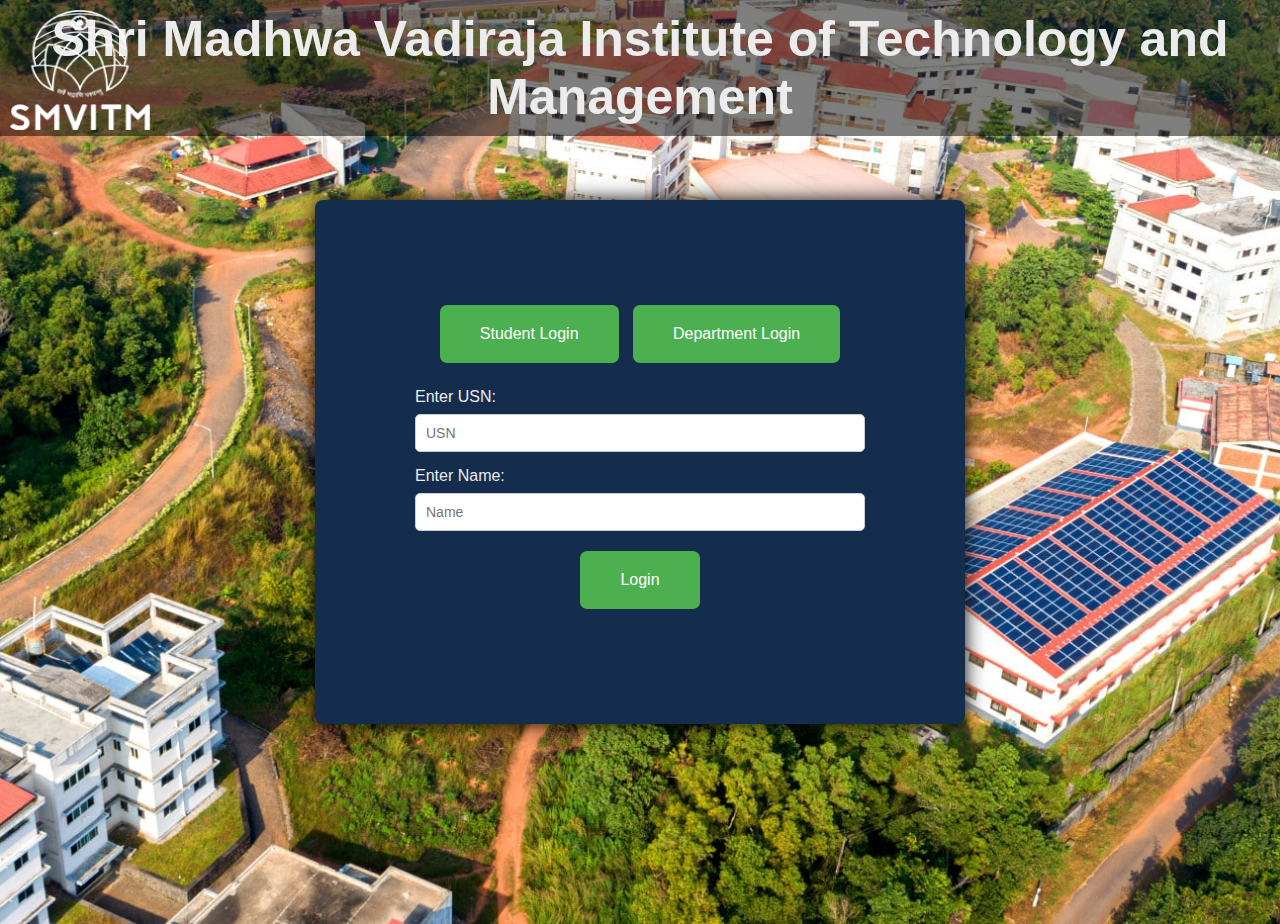
<file: Index.html>
<!DOCTYPE html>
<html lang="en">
<head>
  <meta charset="UTF-8">
  <meta name="viewport" content="width=device-width, initial-scale=1.0">
  <title>Login System</title>
  <link rel="stylesheet" href="style.css">
</head>
<body>
<header>
    <div class="head"><img src="smvlog.png" alt="SMVITM_LOGO">
      <h1>Shri Madhwa Vadiraja Institute of Technology and Management</h1>
    </div>
</header>
<div class="login-form" id="loginForm">
  <button onclick="showStudentForm()">Student Login</button>
  <button onclick="showDeptForm()">Department Login</button>

   <form id="studentForm">
    <label for="usn">Enter USN:</label>
    <input type="text" id="usn" name="usn" placeholder="USN" required>

    <label for="studentName">Enter Name:</label>
    <input type="text" id="studentName" name="studentName" placeholder="Name" required>
  </form>

   <form id="deptForm">
    <label for="userId">Enter User Id</label>
    <input type="text" id="userId" name="userId" required>

    <label for="passWord">Password</label>
    <input type="password" id="passWord" name="passWord" required>
  </form>

   <button onclick="login()">Login</button>

   <div id="message"></div>
</div>

<script>
  function showStudentForm() {
    document.getElementById('studentForm').style.display = 'block';
    document.getElementById('deptForm').style.display = 'none';
  }

  function showDeptForm() {
    document.getElementById('studentForm').style.display = 'none';
    document.getElementById('deptForm').style.display = 'block';
  }

  function login() {
    var usn = document.getElementById('usn').value;
    var studentName = document.getElementById('studentName').value;
    var userId = document.getElementById('userId').value;
    var passWord = document.getElementById('passWord').value;
    var messageElement = document.getElementById('message');

    if (usn === 'ad046' && studentName === 'shobith') {
      window.location.href = 'main-1.html';
    } else if (userId === 'raj' && passWord === '12a') {
      window.location.href = 'main-3.html';
    } else if (!usn || !studentName || !userId || !passWord) {
      messageElement.innerHTML = 'Please fill proper details';
    } else {
      messageElement.innerHTML = 'Student or faculty not found.';
    }
    showStudentForm();
  }
</script>

</body>
</html>
</file>
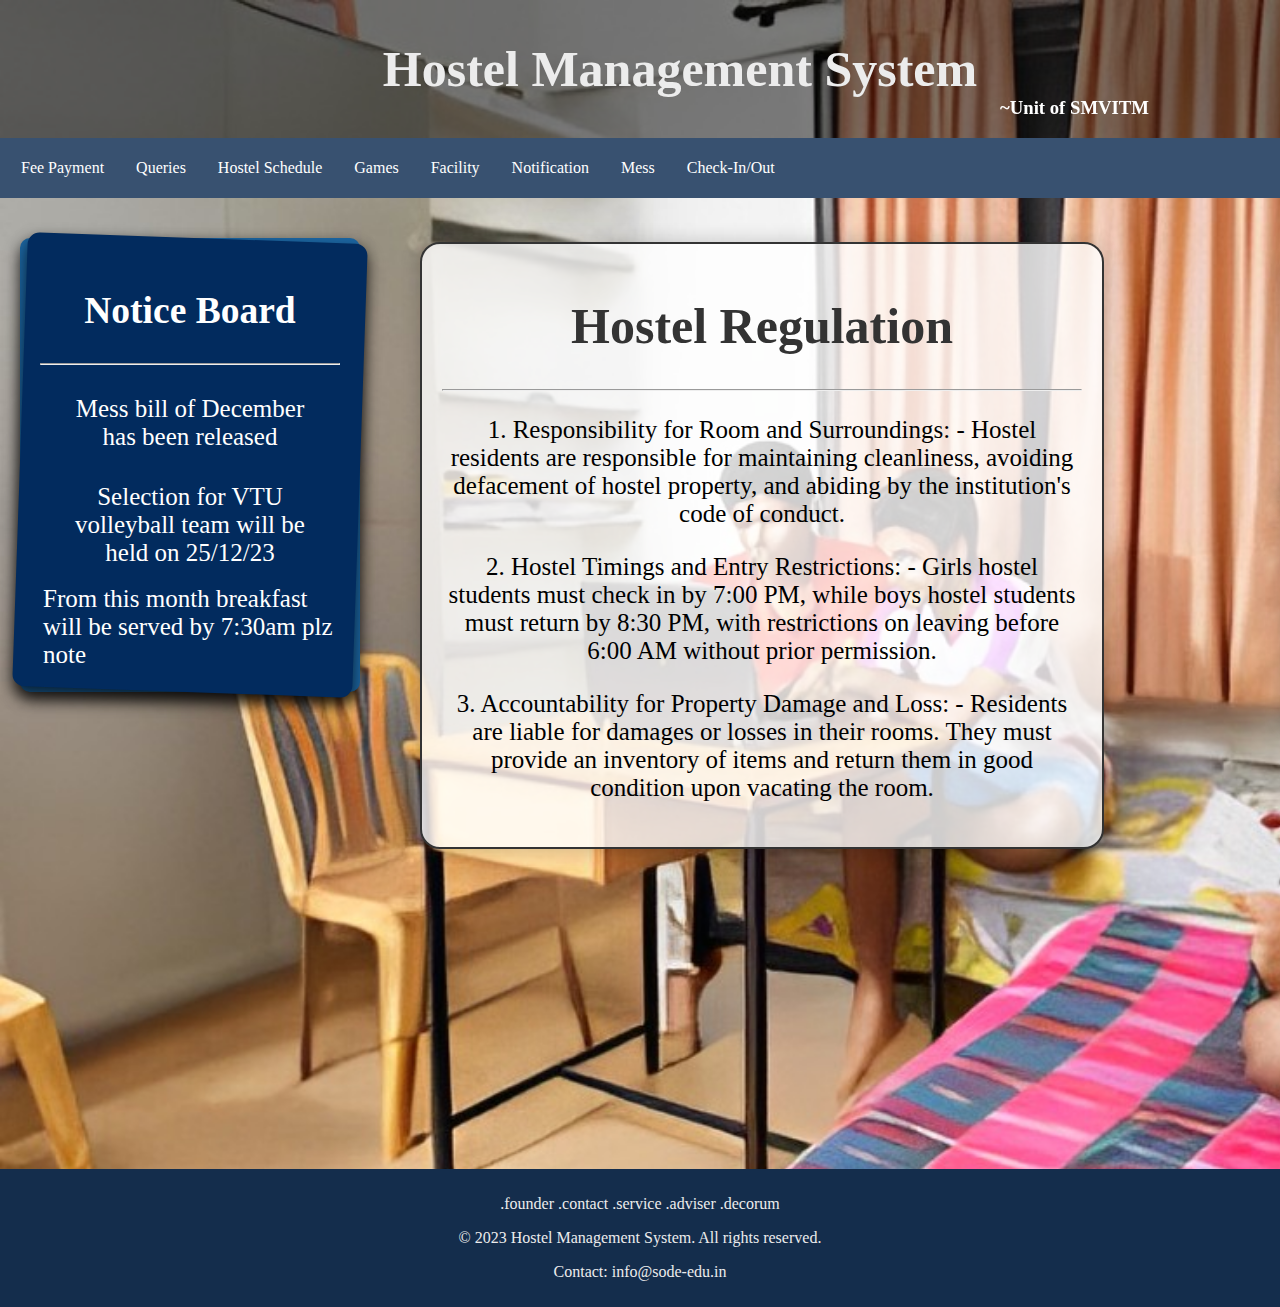
<file: main-1.html>
<!DOCTYPE html>
<html lang="en">
<head>
  <meta charset="UTF-8">
  <meta name="viewport" content="width=device-width, initial-scale=1.0">
  <style>
     body {
      background-image: url(d2.jpg);
      background-size: cover;
      background-repeat: no-repeat;
      margin: 0;
    }

    header {
      width: 100%;
      padding: 40px;
      text-align: center;
      background: rgba(0, 0, 0, 0.5);
      position: fixed;
      top: 0;
      left: 0;
      z-index: 1000;
    }

    .head h1 {
      color: #ececec;
      font-size: 50px;
      margin: 0;
    }
.but {
  float: left; 
}

.but a {
  display: block;
  color: white;
  text-align: center;
  padding: 14px 16px;
  text-decoration: none;
}

.but:hover {
  background-color: #ddd;
  color: #142d4c;
}


    h3 {
      position: absolute;
      left: 1000px;
      bottom: 0px;
color: white;
    }

    ul{
      width: 100%;
      list-style-type: none;
      margin: 138px 5px 0px -5px;  
      padding: 7px;
      overflow: hidden;
      background-color: #385170;
      background-size: auto;
      padding-left: 10px;
    }

    li{
      float: left;
    }

    a {
      display: block;
      color: white;
      text-align: center;
      padding: 14px 16px;
      text-decoration: none;
    }

    a:hover {
      background-color: #ddd;
      color: black;
    }

 
    .dropdown {
      display: inline-block;
    }

    .dropdown-content {
      display: none;
      position: absolute;
      background-color: #9fd3c7;
      min-width: 160px;
      box-shadow: 0 8px 16px 0 rgba(0, 0, 0, 0.2);
      z-index: 1;
    }

    .dropdown:hover .dropdown-content {
      display: block;
    }


     .notice-board {
      width: 300px;
      margin: 40px 20px 20px 20px;
      background: #1c66a2;
      padding: 20px;
      
      border-radius: 10px;
      text-align: left;
      font-size: 25px;
      transform: rotate(0deg);
      color: #fff;
      box-shadow: 0 8px 16px rgba(0.2, 0, 0, 0.7);
    }

    .bulletin {
      margin-bottom: 10px;
    }


    .bulletin:last-child {
      margin-bottom: 0;
    }
.pp:hover,
    .pi:hover,
    .po:hover{
      background-color:#7fffd4;
      color: black;
font-size:30px;
    } 
.h2{
text-align:center;
} 
 .notice-board:before {
      content: "";
      position: absolute;
      top: 0;
      right: 0;
      bottom: 0;
      left: 0;
      background:#022b5e ;
      z-index: -1;
      border-radius: 12px;
      transform: rotate(2deg);
      box-shadow: 0 8px 16px rgba(0, 0, 0, 0.7);
    }


   #popup-container {
  position: absolute;
  top: 250px;
  right: -300px;
  width: 300px;
  height: 250px;
  background: #7fffd4; 
  color: #142d4c;
  overflow-x: auto;
  transition: right 0.4s ease-out;
  border-radius: 10px; 
  box-shadow: 0 8px 16px rgba(0, 0, 0, 0.2); 
}
 #popup-container1 {
  position: absolute;
  top: 470px;
  right: -300px;
  width: 300px;
  height: 250px;
  background: #142d4c; 
  color: #7fffd4;
  overflow-y: auto;
  transition: right 1s ease-out;
  border-radius: 10px; 
  box-shadow: 0 8px 16px rgba(0, 0, 0, 0.2); 
}

#popup-content {
  padding: 40px;
}
#popup-content1 {
  padding: 40px;
}

#close-btn {
  position: absolute;
  top: 10px;
  right: 10px;
  cursor: pointer;
  color: #fff; 
}
#close-btn1 {
  position: absolute;
  top: 10px;
  right: 10px;
  cursor: pointer;
  color: #fff; 
}
  .container{ 
 width: 640px;
      margin: -470px 350px 320px 420px;
    
      padding: 20px;
      border: 2px solid #333;
      border-radius: 10px;
      text-align: center;
      box-shadow: 0 8px 16px rgba(0, 0, 0, 0.2);
      font-size: 25px;

            background-color: rgba(255, 255, 255, 0.8);
           
            border-radius: 20px;
            box-shadow: 0 0 20px rgba(0, 0, 0, 0.2);
      
      
        }

        h1 {
            color: #333;
        }

        label {
            display: block;
            margin: 10px 0;
            font-weight: bold;
        }

        input {
            width: calc(100% - 20px);
            padding: 10px;
            margin-bottom: 20px;
            border: 1px solid #ccc;
            border-radius: 4px;
            box-sizing: border-box;
        }

        
</style>
</head>
<body>
  <header>
    <div class="head">
      <h1>Hostel Management System</h1>
    </div>
    <h3>~Unit of SMVITM</h3>
  </header>
   <ul>
  <li><a href="#fee">Fee Payment</a></li>
  <li><a href="#">Queries</a></li>
  <li><a href="#schedule">Hostel Schedule</a></li>
  <li><a href="#games">Games</a></li>
  <li><a href="#facility">Facility</a></li>
  <li><a href="noti.html">Notification</a></li>
  <li class="dropdown">
    <a href="#mess">Mess</a>
    <div class="dropdown-content">
      <a href="#menu1">Menu 1</a>
      <a href="#menu2">Menu 2</a>
      <a href="#menu3">Menu 3</a>
    </div>
  </li>
 <li><a href="Main-2.html">Check-In/Out</a></li>
</ul>
  <div class="notice-board">
    <h2 class="h2">Notice Board</h2><hr>
    <div class="bulletin">
<table><tr>
      <td class="pp"><a href="Mess_Bill.xlsx" onclick="downloadXLSX()">Mess bill of December has been released</a></tr>
      <tr><td class="po"><a href="">Selection for VTU volleyball team will be held on 25/12/23</a></td></tr>
      <tr><td class="pi">From this month breakfast will be served by 7:30am plz note</td></tr></table>
    </div>
  </div>
 <div class="container">
        <h1>Hostel Regulation</h1><hr>


<P>1. Responsibility for Room and Surroundings:
   - Hostel residents are responsible for maintaining cleanliness, avoiding defacement of hostel property, and abiding by the institution's code of conduct.
  
<P>2. Hostel Timings and Entry Restrictions:
   - Girls hostel students must check in by 7:00 PM, while boys hostel students must return by 8:30 PM, with restrictions on leaving before 6:00 AM without prior permission.
  
<P>3. Accountability for Property Damage and Loss:
   - Residents are liable for damages or losses in their rooms. They must provide an inventory of items and return them in good condition upon vacating the room.



       
        </div>
 <div id="popup-container">
    <div id="popup-content">
      <span id="close-btn" onclick="closePopup()">X</span>
      <h2><b><center>NEWS</center></b></h2>
      <p><center>For non-veg mess registration..</center></p><p><a>Click here!</a></p>
    </div>
  </div>
<div id="popup-container1">
    <div id="popup-content1">
      <span id="close-btn1" onclick="closePopup1()">X</span>
      <h2><center>our campus!</center></h2>
      <p><center>Don't miss it!!!.</center></p> <p><a  href="https://sode-edu.in/category/gallery/photos/">Click here!</a></p>
    </div>
  </div>
<footer>
    <div style="background-color:  #142d4c; color:  #ececec; text-align: center; padding: 10px;">
<p>.founder    .contact    .service   .adviser  .decorum
        <p>&copy; 2023 Hostel Management System. All rights reserved.</p>
        <p>Contact: info@sode-edu.in</p>
    </div>
</footer>

 <script>
  
 document.addEventListener("DOMContentLoaded", function() {
      setTimeout(showPopup, 2000);
    });

    function showPopup() {
      document.getElementById("popup-container").style.right = "0";
    }

    function closePopup() {
      document.getElementById("popup-container").style.right = "-300px";
    }
document.addEventListener("DOMContentLoaded", function() {
      setTimeout(showPopup1, 2000);
    });

 function showPopup1() {
      document.getElementById("popup-container1").style.right = "0";
    }

    function closePopup1() {
      document.getElementById("popup-container1").style.right = "-300px";
    }


</script>
</body>
</html>
</file>
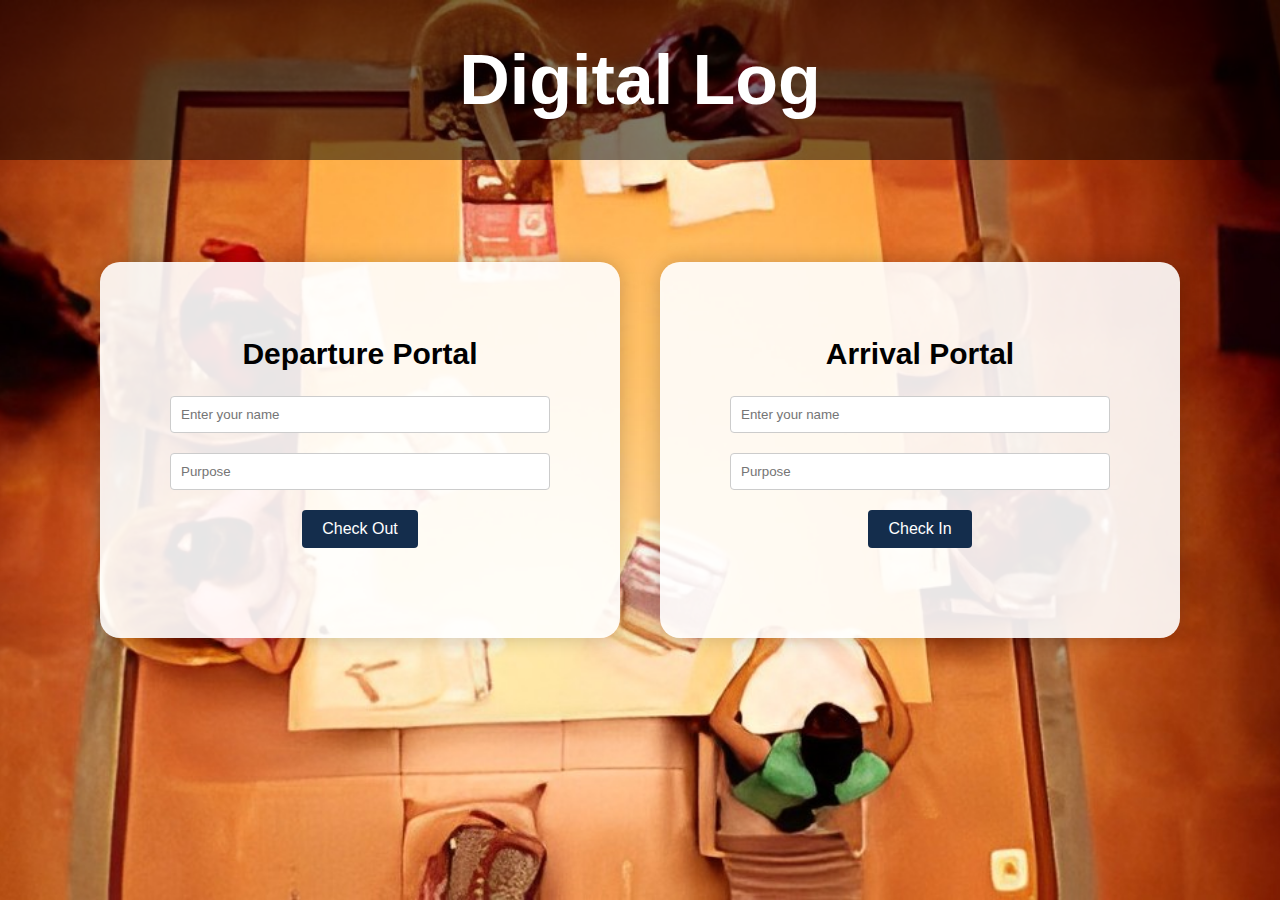
<file: Main-2.html>
<!DOCTYPE html>
<html lang="en">

<head>
    <meta charset="UTF-8">
    <meta name="viewport" content="width=device-width, initial-scale=1.0">
    <title>Hostel Departure and Arrival Log</title>
    <style>
        body {
            background-image: url('hstl-3.jpg');
            background-color: black;
            background-size: cover;
            background-position: center;
            background-repeat: no-repeat;
            font-family: 'Arial', sans-serif;
            margin: 0;
            padding: 0;
            display: flex;
            align-items: center;
            justify-content: center;
            min-height: 100vh;
        }

        h1 {
            text-align: center; 
            background: rgba(0, 0, 0, 0.5);
            width: 100%;
            padding: 40px; 
            color: #fff;
            position: absolute;
            top: 0;
            font-size: 70px; 
            margin-top: 0;
        }

        .container,
        .container2 {
            text-align: center;
            background-color: rgba(255, 255, 255, 0.9);
            padding: 50px 60px 60px 60px;
            border-radius: 20px;
            box-shadow: 0 0 20px rgba(0, 0, 0, 0.2);
            margin: 20px;
            max-width: 400px;
            width: 100%;
            font-size: 20px;
        }

        input {
            width: calc(100% - 20px);
            padding: 10px;
            margin-bottom: 20px;
            border: 1px solid #ccc;
            border-radius: 4px;
            box-sizing: border-box;
        }

        button {
            background-color: #142d4c;
            color: white;
            padding: 10px 20px;
            border: none;
            border-radius: 4px;
            cursor: pointer;
            font-size: 16px;
            transition: background-color 0.3s;
        }

        button:hover {
            background-color: #45a049;
        }

        #attendanceLog,
        #attendanceLog1 {
            margin-top: 30px;
        }

        ul {
            list-style-type: none;
            padding: 0;
        }

        li {
            margin: 10px 0;
            padding: 10px;
            background-color: #e0e0e0;
            border-radius: 4px;
            color: #333;
        }
    </style>
</head>

<body>
    <h1>Digital Log</h1>

     
        <div class="container">
            <h2>Departure Portal</h2>
             <input type="text" id="name" placeholder="Enter your name">
        <input type="text" id="place" placeholder="Purpose">
            <button onclick="checkout()">Check Out</button>
            <div id="attendanceLog">
                 <ul id="logList"></ul>
            </div>
        </div>

     <div class="container2">
    <h2>Arrival Portal</h2>
     <input type="text" id="name1" placeholder="Enter your name">
<input type="text" id="place1" placeholder="Purpose">
    <button onclick="checkin()">Check In</button>
    <div id="attendanceLog1">
         <ul id="logList1"></ul>
    </div>
</div>

    <script>
      function checkout() {
    const nameInput = document.getElementById('name');
    const logList = document.getElementById('logList');
    const placeInput = document.getElementById('place');

    if (nameInput.value.trim() === '') {
        alert('Please enter your name.');
        return;
    }

    const currentTime = new Date();
    const formattedTime = currentTime.toLocaleTimeString();
    const currentDate = new Date();  
    const day = currentDate.getDate();
    const month = currentDate.getMonth() + 1;  
    const year = currentDate.getFullYear();  

    const listItem = document.createElement('li');
    listItem.textContent = `${nameInput.value} - ${placeInput.value}  - ${formattedTime}- ${day}-${month}-${year}`;
    console.log(`Current date: ${day}-${month}-${year}`);  

    logList.appendChild(listItem);

    nameInput.value = '';
    placeInput.value = '';
}


function checkin() {
    const nameInput = document.getElementById('name1');
    const logList = document.getElementById('logList1');
    const placeInput = document.getElementById('place1');

    if (nameInput.value.trim() === '') {
        alert('Please enter your name.');
        return;
    }

    const currentTime = new Date();
    const formattedTime = currentTime.toLocaleTimeString();
    const currentDate = new Date();  
    const day = currentDate.getDate();
    const month = currentDate.getMonth() + 1;  
    const year = currentDate.getFullYear();  
    const listItem = document.createElement('li');
    listItem.textContent = `${nameInput.value} - ${placeInput.value}- ${formattedTime}  - ${day}-${month}-${year}`;
    console.log(`Current date: ${day}-${month}-${year}`); 
    logList.appendChild(listItem);

    nameInput.value = '';
    placeInput.value = '';
}

</script>

</body>

</html>
</file>
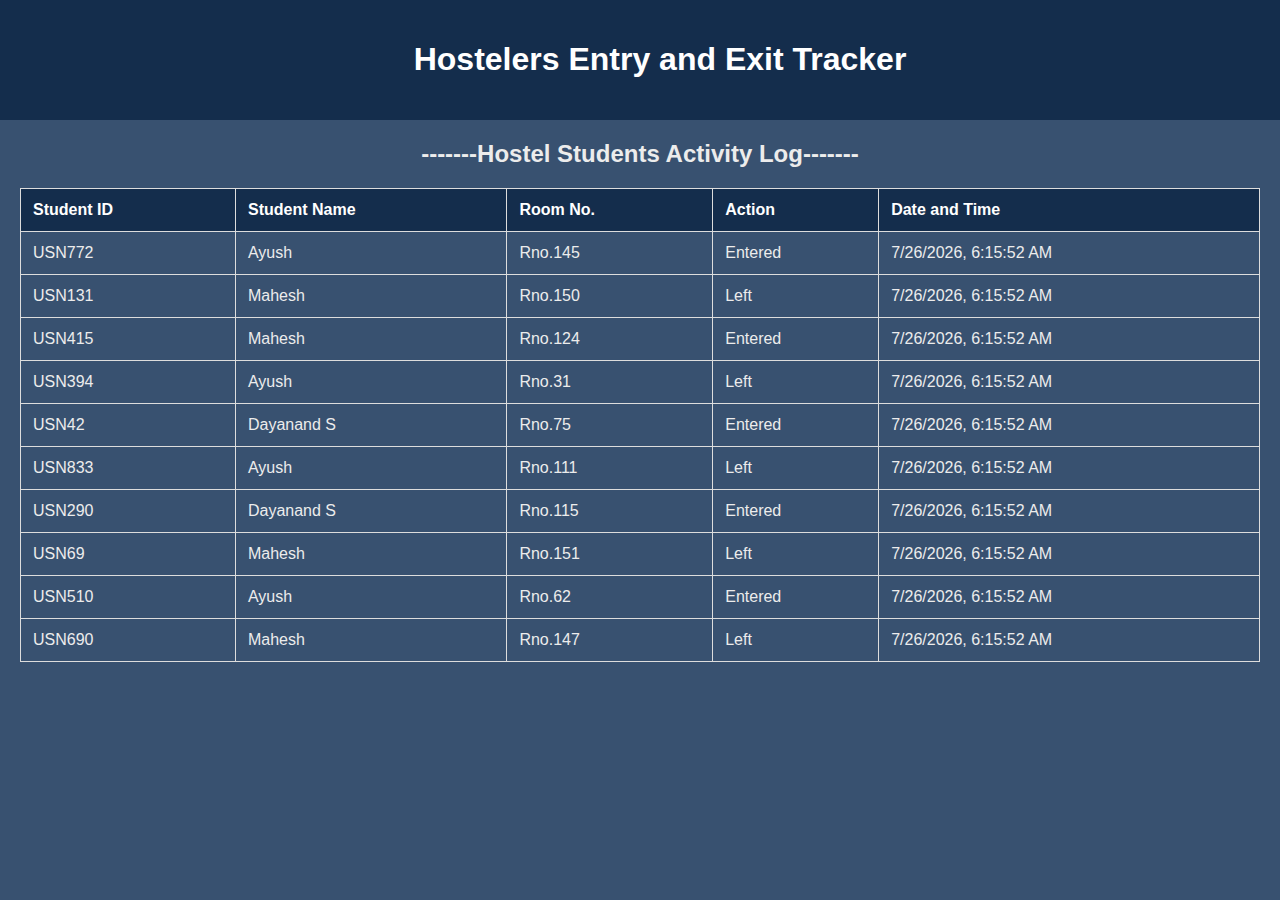
<file: main-3.html>
<!DOCTYPE html>
<html lang="en">
<head>
  <meta charset="UTF-8">
  <meta name="viewport" content="width=device-width, initial-scale=1.0">
  <title>Hostelers Entry and Exit Tracker</title>
  <style>
    body {
      font-family: 'Arial', sans-serif;
      margin: 0;
      padding: 0;
      background-color: #385170;
    }

    header {
      background-color: #142d4c;
      color: white;
      text-align: center;
      padding: 20px;
      width:100%;
    }

    section {
      margin: 20px;
    }

    table {
      width: 100%;
      border-collapse: collapse;
      margin-top: 20px;
    }

    th, td {
      border: 1px solid #ddd;
      padding: 12px;
      text-align: left;
color: #ececec
    }

    th {
      background-color: #142d4c;
      color: white;
    }
h2{
color: #ececec;}
  </style>
</head>
<body>

  <header>
    <h1>Hostelers Entry and Exit Tracker</h1>
  </header>

  <section>
    <h2 ><center> -------Hostel Students Activity Log-------</h2>
      <table>
      <thead>
        <tr>
          <th>Student ID</th>
          <th>Student Name</th>
          <th id="courseHeader">Room No.</th>
          <th>Action</th>
          <th>Date and Time</th>
        </tr>
      </thead>
      <tbody id="activityLog"></tbody>
    </table>
  </section>

  <script>
    function logStudentActivity(action) {
      const activityLog = document.getElementById('activityLog');
      const now = new Date();
      const dateTime = now.toLocaleString();

      const newRow = document.createElement('tr');
      newRow.innerHTML = `<td>${generateStudentID()}</td>
                          <td>${generateStudentName()}</td>
                          <td>${generateRoomNo()}</td>
                          <td>${action}</td>
                          <td>${dateTime}</td>`;

      activityLog.appendChild(newRow);
    }

    function generateStudentID() {
      return 'USN' + Math.floor(Math.random() * 1000);
    }

    function generateStudentName() {
      const names = ['Dayanand S', 'Mahesh', 'Shobhit', 'Ayush'];
      return names[Math.floor(Math.random() * names.length)];
    }

   function generateRoomNo() {
      return 'Rno.' + Math.floor(Math.random() * 210);
    }

    function toggleColumn(column) {
      const columnHeader = document.getElementById(`${column}Header`);
      const columnCells = document.querySelectorAll(`td:nth-child(${columnCellsIndex(column)})`);

      if (columnHeader.style.display === 'none') {
        columnHeader.style.display = 'table-cell';
        columnCells.forEach(cell => cell.style.display = 'table-cell');
      } else {
        columnHeader.style.display = 'none';
        columnCells.forEach(cell => cell.style.display = 'none');
      }
    }

    function columnCellsIndex(column) {
      const headers = document.querySelectorAll('thead th');
      for (let i = 0; i < headers.length; i++) {
        if (headers[i].textContent.toLowerCase() === column) {
          return i + 1; // nth-child is 1-indexed
        }
      }
      return -1;
    }

    // Example: Log student entries and exits
    for (let i = 0; i < 5; i++) {
      logStudentActivity('Entered');
      logStudentActivity('Left');
    }
  </script>

</body>
</html>
</file>
<file: style.css>
body {background-image: url('hstl.jpg');
            
            background-size: cover;
            background-position: center;
            background-repeat: no-repeat;
      font-family: 'Segoe UI', Tahoma, Geneva, Verdana, sans-serif;
     
      margin: 0;
      padding: 0;
      display: flex;
      align-items: top;
      justify-content: center;
      min-height: 100vh;
      color: #385170;
    }

    header {
      width: 100%;
      padding: 10px;
      text-align: center;
      background: rgba(0, 0, 0, 0.5);
      position: fixed;
      top: 0;
      z-index: 1000;

           
    }


    .head h1 {
     padding:(120px 0px 0px 0px);
 color: #ececec;
      font-size: 50px;
      position:right 200px;
      margin: 0px;
    }

   .login-form {
      width: 450px;
      margin: 200px auto;
      padding: 100px;
      background-color: #142d4c;
      border: 1px #fff;
      box-shadow: 0 0 20px #000000;
      border-radius: 8px;
      text-align: center;
    }


    button {
      background: #4caf50;
      color: #fff;
      border: none;
      padding: 20px 40px;
      margin: 5px;
      cursor: pointer;
      border-radius: 7px;
      font-size: 16px;
    }

    button:hover {
      background: linear-gradient(to right, #9fd3c7, #9fd3c9);
color:black;
    }

    form {
      margin-top: 20px;
    }

    label {
      display: block;
      margin-bottom: 8px;
      text-align: left;
      color: #ececec;
    }

    input {
      width: 100%;
      padding: 10px;
      margin-bottom: 15px;
      box-sizing: border-box;
      border: 1px solid #ccc;
      border-radius: 4px;
      font-size: 14px;
    }

    #deptForm {
      display: none;
    }

    #message {
      color: #ff0000;
      margin-top: 10px;
    }
img{
width:140px;
height:120px;
position:absolute;
top:10px;
left:20px;
}
#usn,#studentName {
  border-radius: 5px;
}
</file>
